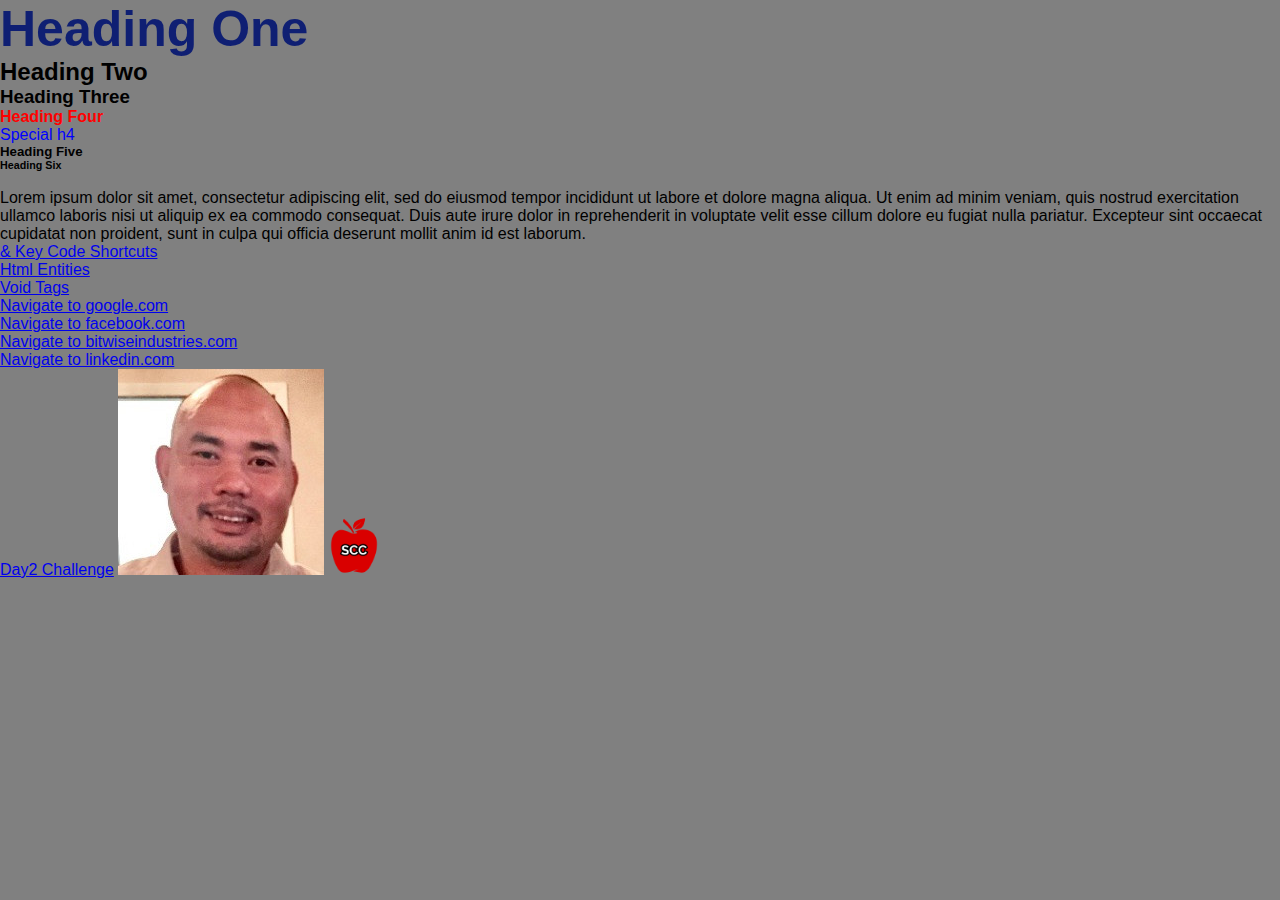
<file: index.html>
<!DOCTYPE html>
<html>
    <head>
        <title>My First Website</title>
        <link rel="stylesheet" href="./css/style.css">
    </head>
    <body>
        <h1 style="color: #0f1f73; font-weight: bold; font-size:50px;">Heading One</h1>
        <h2>Heading Two</h2>
        <h3>Heading Three</h3>
        <h4>Heading Four</h4>
        <h4 id="special-h4">Special h4</h4>
        <h5>Heading Five</h5>
        <h6>Heading Six</h6>
        <img>

        <p>Lorem ipsum dolor sit amet, consectetur adipiscing elit, sed do eiusmod tempor incididunt ut labore et dolore magna aliqua. Ut enim ad minim veniam, quis nostrud exercitation ullamco laboris nisi ut aliquip ex ea commodo consequat. Duis aute irure dolor in reprehenderit in voluptate velit esse cillum dolore eu fugiat nulla pariatur. Excepteur sint occaecat cupidatat non proident, sunt in culpa qui officia deserunt mollit anim id est laborum.</p>

        <a href="./utility/key-code-shortcut.html">&amp; Key Code Shortcuts</a><br>
        <a href="./utility/html-entities.html">Html Entities</a><br>
        <a href="./utility/void-tags.html">Void Tags</a><br>
        <a href="https://google.com" target="_blank">Navigate to google.com</a><br>
        <a href="https://facebook.com" target="_self">Navigate to facebook.com</a><br>
        <a href="https://bitwiseindustries.com" target="_parent">Navigate to bitwiseindustries.com</a><br>
        <a href="https://linkedin.com" target="_top">Navigate to linkedin.com</a><br>
        <a href="./utility/day2-challenge.html">Day2 Challenge</a>
        <img src="./img/cover_image.jpeg" alt="My Cover Image">
        <img src="./img/scc-logo.png" alt="My Cover Image" width="50px">
    </body>
</html>
</file>
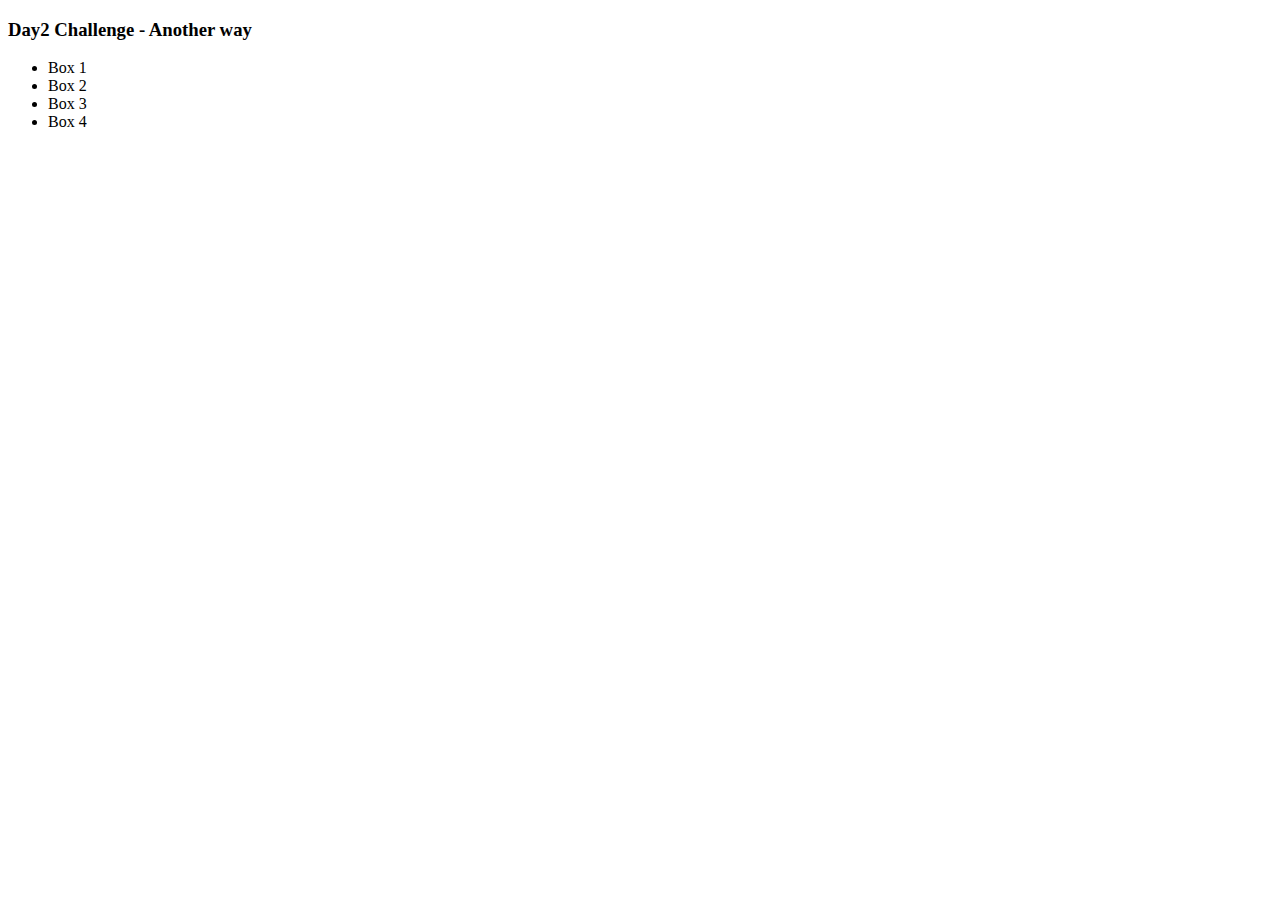
<file: utility/day2-challenge-another-way.html>
<!DOCTYPE html>
<html>
    <head>
        <title>Day2 Challenge - Another way</title>
    </head>
    <body>
        <h3>Day2 Challenge - Another way</h3>
        <ul class="list-box">
            <li class="custom-blue">Box 1</li>
            <li class="custom-red">Box 2</li>
            <li class="custom-yellow">Box 3</li>
            <li class="custom-purple">Box 4</li>
        </ul>
    </body>
</html>
</file>
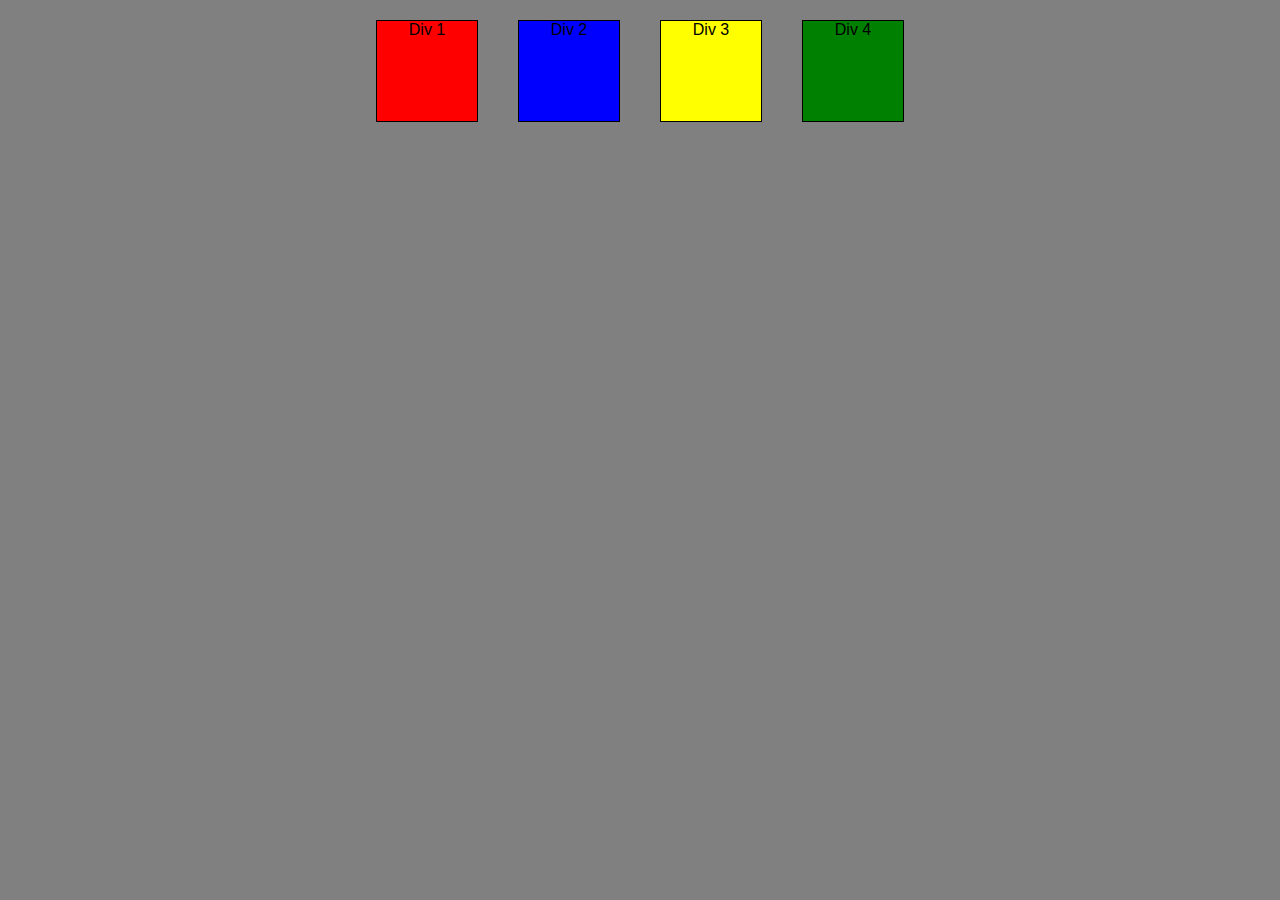
<file: utility/day2-challenge-horizontal.html>
<!DOCTYPE html>
<html>
    <head>
        <title>Day 2 Challenge - Horizontal</title>
        <link rel="stylesheet" href="../css/style.css">
    </head>
    <body>
        <div class="horizontal">
            <div class="box red inline">
                <p>Div 1</p>
            </div>
            <div class="box blue inline">
                <p>Div 2</p>
            </div>
            <div class="box yellow inline">
                <p>Div 3</p>
            </div>
            <div class="box green inline">
                <p>Div 4</p>
            </div>
        </div>
    </body>
</html>
</file>
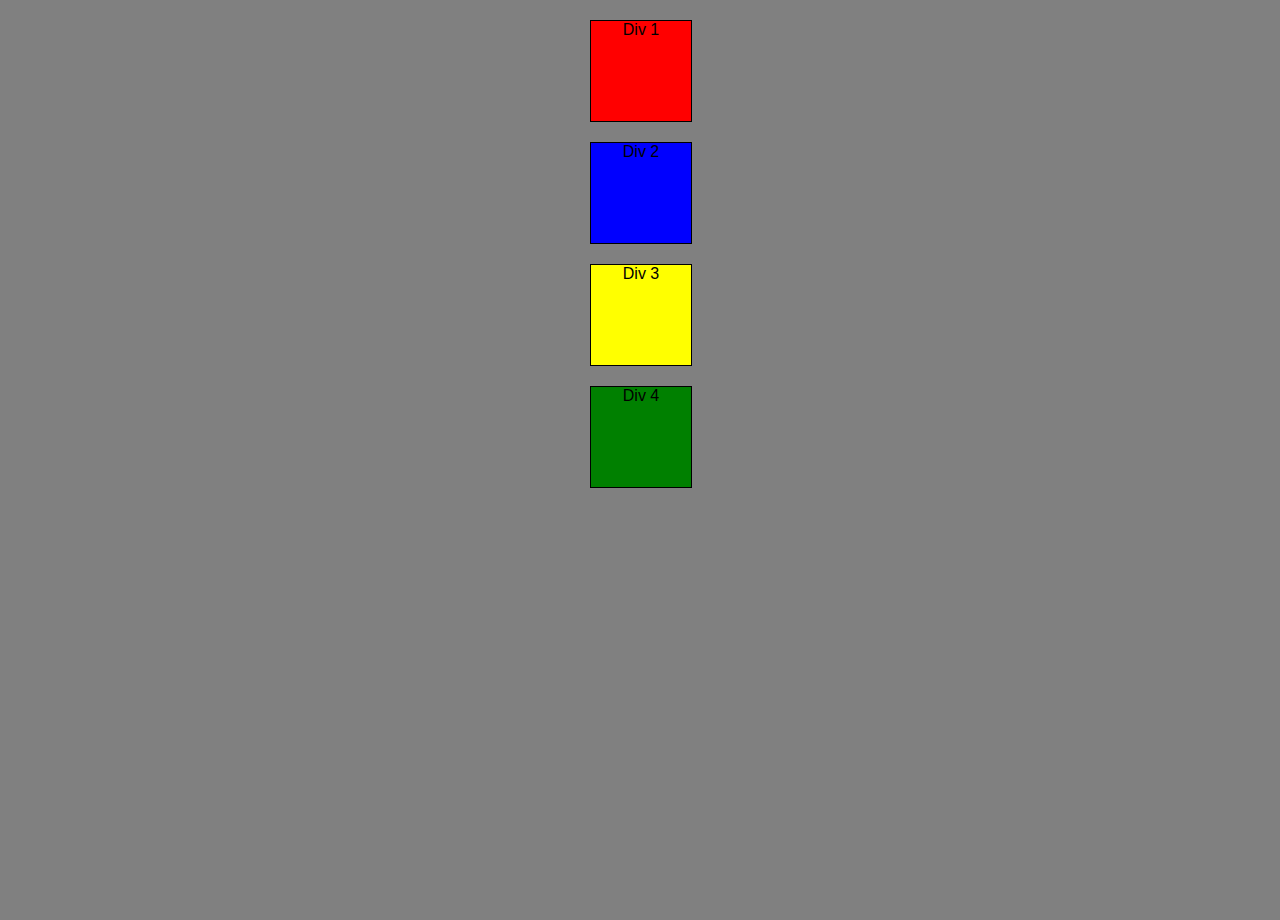
<file: utility/day2-challenge-vertical.html>
<!DOCTYPE html>
<html>
    <head>
        <title>Day 2 Challenge - Vertical</title>
        <link rel="stylesheet" href="../css/style.css">
    </head>
    <body>
        <div class="center">
            <div class="box red">
                <p>Div 1</p>
            </div>
            <div class="box blue">
                <p>Div 2</p>
            </div>
            <div class="box yellow">
                <p>Div 3</p>
            </div>
            <div class="box green">
                <p>Div 4</p>
            </div>
        </div>
    </body>
</html>
</file>
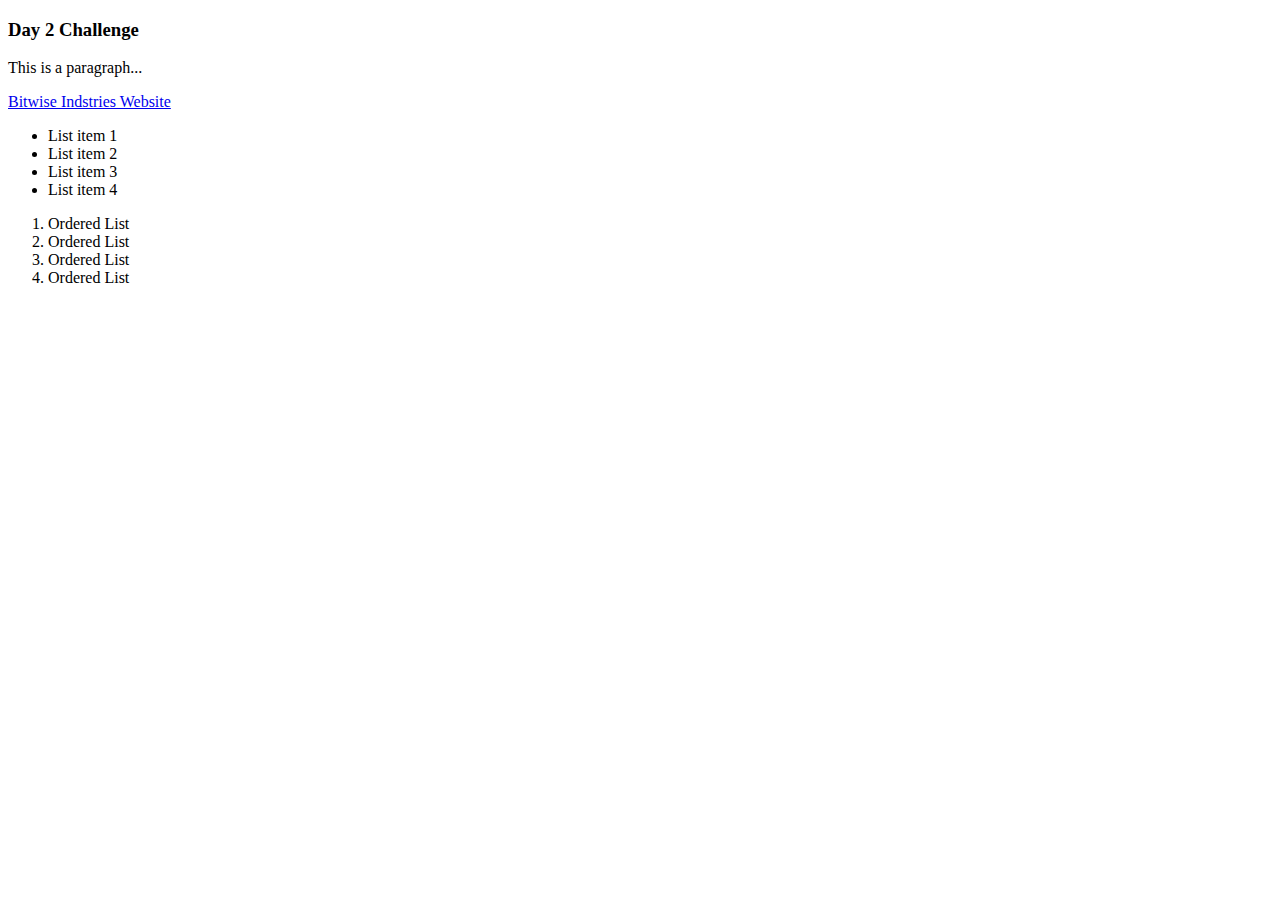
<file: utility/day2-challenge.html>
<!DOCTYPE html>
<html>
    <head>
        <title>Day 2 Challenge</title>
    </head>
    <body>
        <h3>Day 2 Challenge</h3>
        <p>This is a paragraph...</p>
        <a href="https://bitwiseindustries.com" target="_blank">Bitwise Indstries Website</a>
        <ul>
            <li>List item 1</li>
            <li>List item 2</li>
            <li>List item 3</li>
            <li>List item 4</li>
        </ul>
        <ol>
            <li>Ordered List</li>
            <li>Ordered List</li>
            <li>Ordered List</li>
            <li>Ordered List</li>
        </ol>
    </body>
</html>
</file>
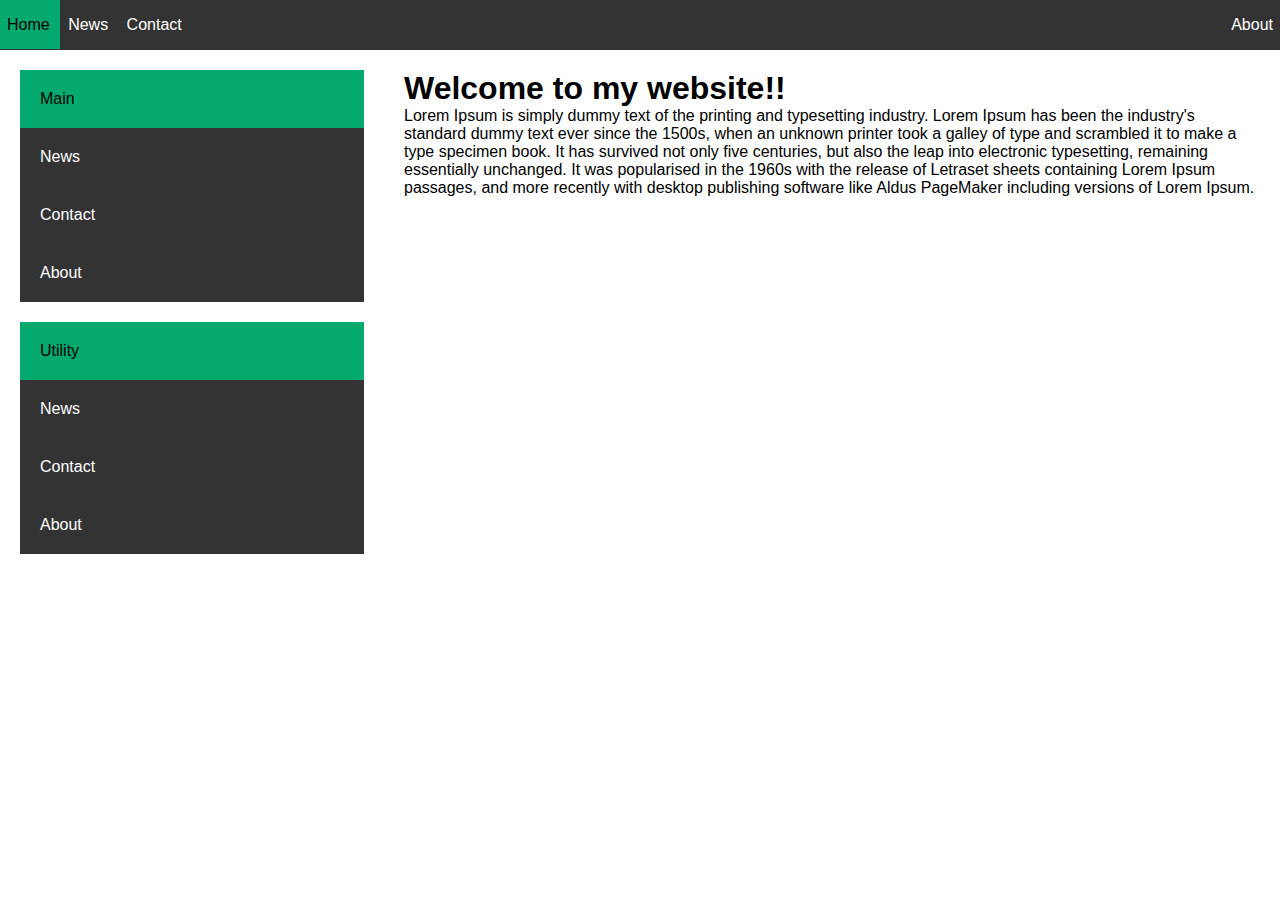
<file: utility/day3-challenge-horizontal-nav.html>
<!DOCTYPE html>
<html lang="en">
    <head>
        <title>Day 3 Challenge Horizontal Nav Bar</title>
        <meta name="description" content="Day 3 challenge for the website for beginner course">
        <style>
            * {
                margin: 0px;
                padding: 0px;
            }
            html, body {
                height: 100%;
                font-family: Verdana,sans-serif;
            }
            ul {
                margin-block-start: 0em;
                margin-block-end: 0em;
                margin-inline-start: 0px;
                margin-inline-end: 0px;
                padding-inline-start: 0px;
            }
            .top-nav {
                position: fixed;
                width: 100%;
                list-style-type: none;
                background-color: #333;
                height: 50px;
                padding: 0px 10px 0px 0px;
            }
            .top-nav > li {
                display: inline;
                margin: 0px -3px;
            }
            .top-nav > li > a {
                color: white;
                text-decoration: none;
                padding: 16px 10px;
                line-height: 50px;
            }
            .top-nav > li:first-child a, .top-nav > li:first-child a:hover {
                color: black;
                background-color: #04AA6D;
            }
            .top-nav > li > a:hover {
                background-color: #5d5d5d;
                color: black;
            }
            .top-nav > li:last-child {
                float: right;
            }
            .side-nav {
                list-style-type: none;
            }
            .side-nav > li {
                background-color: #333;
            }
            .side-nav > li:first-child, 
            .side-nav > li:first-child > a:hover {
                background-color: #04AA6D;
            }
            .side-nav > li:first-child > a {
                color: black;
            }
            .side-nav > li > a {
                display: block;
                color: white;
                padding: 20px 0px 20px 20px;
                text-decoration: none;
            }
            .side-nav > li > a:hover {
                background-color: #5d5d5d;
            }
            .container {
                overflow: auto;
                height: 100%;
            }
            .main {
                margin-top: 50px;
                height: 100%;
            }
            .left {
                width: calc(30% - 40px);
                float: left;
                max-width: 350px;
                height: 100%;
                padding: 20px;
            }
            .left > ul:nth-child(2) {
                margin-top: 20px;
            }
            .right {
                width:calc(70% - 40px);
                float: right;
                height: 100%;
                padding: 20px;
            }
            .footer {
                background-color: #333;
                color: white;
                height: 50px;
                line-height: 50px;
                text-align: center;
                clear: both;
            }
        </style>
    </head>
    <body>
        <div class="container">
            <ul class="top-nav">
                <li><a href="#">Home</a></li>
                <li><a href="#">News</a></li>
                <li><a href="#">Contact</a></li>
                <li><a href="#">About</a></li>
            </ul>
            <div class="main">
                <div class="left">
                    <ul class="side-nav">
                        <li><a href="#">Main</a></li>
                        <li><a href="#">News</a></li>
                        <li><a href="#">Contact</a></li>
                        <li><a href="#">About</a></li>
                    </ul>
                    <ul class="side-nav">
                        <li><a href="#">Utility</a></li>
                        <li><a href="#">News</a></li>
                        <li><a href="#">Contact</a></li>
                        <li><a href="#">About</a></li>
                    </ul>
                </div>
                <div class="right">
                    <h1 title="Welcome text">Welcome to my website!!</h1>
                    <p>Lorem Ipsum is simply dummy text of the printing and typesetting industry. Lorem Ipsum has been the industry's standard dummy text ever since the 1500s, when an unknown printer took a galley of type and scrambled it to make a type specimen book. It has survived not only five centuries, but also the leap into electronic typesetting, remaining essentially unchanged. It was popularised in the 1960s with the release of Letraset sheets containing Lorem Ipsum passages, and more recently with desktop publishing software like Aldus PageMaker including versions of Lorem Ipsum.</p>
                </div>
                <div class="footer">
                    <p title="my main footer">&copy; This is a footer<p>
                </div>
            </div>
        </div>
    </body>
</html>
</file>
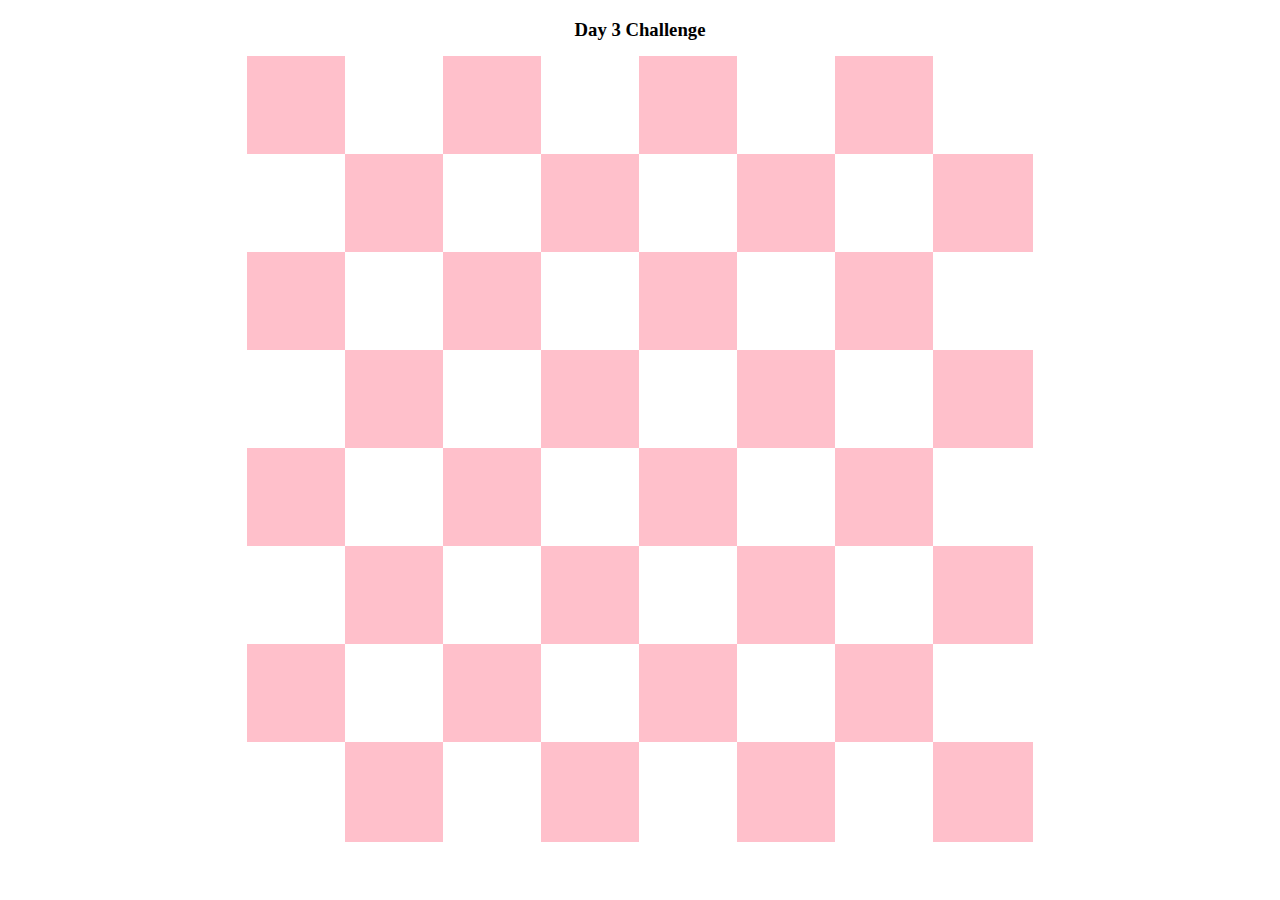
<file: utility/day3-challenge.html>
<!DOCTYPE html>
<html>
    <head>
        <title>Day 3 Challenge</title>
        <style>
            ul {
                list-style-type: none;
                margin-block-start: 0px;
                margin-block-end: 0px;
                margin-inline-start: 0px;
                margin-inline-end: 0px;
                padding-inline-start: 0px;
                text-align: center;
            }
            ul > li {
                display:inline-block;
                width: 100px;
                height: 100px;
                background-color: grey;
                margin: -3px;
            }
            .even {
                background-color: white;
            }
            .odd {
                background-color: pink;
            }
            .center {
                text-align: center;
            }
        </style>
    </head>
    <body>
        <h3 class="center">Day 3 Challenge</h3>
        <ul>
            <li class="odd"></li>
            <li class="even"></li>
            <li class="odd"></li>
            <li class="even"></li>
            <li class="odd"></li>
            <li class="even"></li>
            <li class="odd"></li>
            <li class="even"></li>
        </ul>

        <ul>
            <li class="even"></li>
            <li class="odd"></li>
            <li class="even"></li>
            <li class="odd"></li>
            <li class="even"></li>
            <li class="odd"></li>
            <li class="even"></li>
            <li class="odd"></li>
        </ul>

        <ul>
            <li class="odd"></li>
            <li class="even"></li>
            <li class="odd"></li>
            <li class="even"></li>
            <li class="odd"></li>
            <li class="even"></li>
            <li class="odd"></li>
            <li class="even"></li>
        </ul>

        <ul>
            <li class="even"></li>
            <li class="odd"></li>
            <li class="even"></li>
            <li class="odd"></li>
            <li class="even"></li>
            <li class="odd"></li>
            <li class="even"></li>
            <li class="odd"></li>
        </ul>

        <ul>
            <li class="odd"></li>
            <li class="even"></li>
            <li class="odd"></li>
            <li class="even"></li>
            <li class="odd"></li>
            <li class="even"></li>
            <li class="odd"></li>
            <li class="even"></li>
        </ul>

        <ul>
            <li class="even"></li>
            <li class="odd"></li>
            <li class="even"></li>
            <li class="odd"></li>
            <li class="even"></li>
            <li class="odd"></li>
            <li class="even"></li>
            <li class="odd"></li>
        </ul>

        <ul>
            <li class="odd"></li>
            <li class="even"></li>
            <li class="odd"></li>
            <li class="even"></li>
            <li class="odd"></li>
            <li class="even"></li>
            <li class="odd"></li>
            <li class="even"></li>
        </ul>

        <ul>
            <li class="even"></li>
            <li class="odd"></li>
            <li class="even"></li>
            <li class="odd"></li>
            <li class="even"></li>
            <li class="odd"></li>
            <li class="even"></li>
            <li class="odd"></li>
        </ul>
    </body>
</html>
</file>
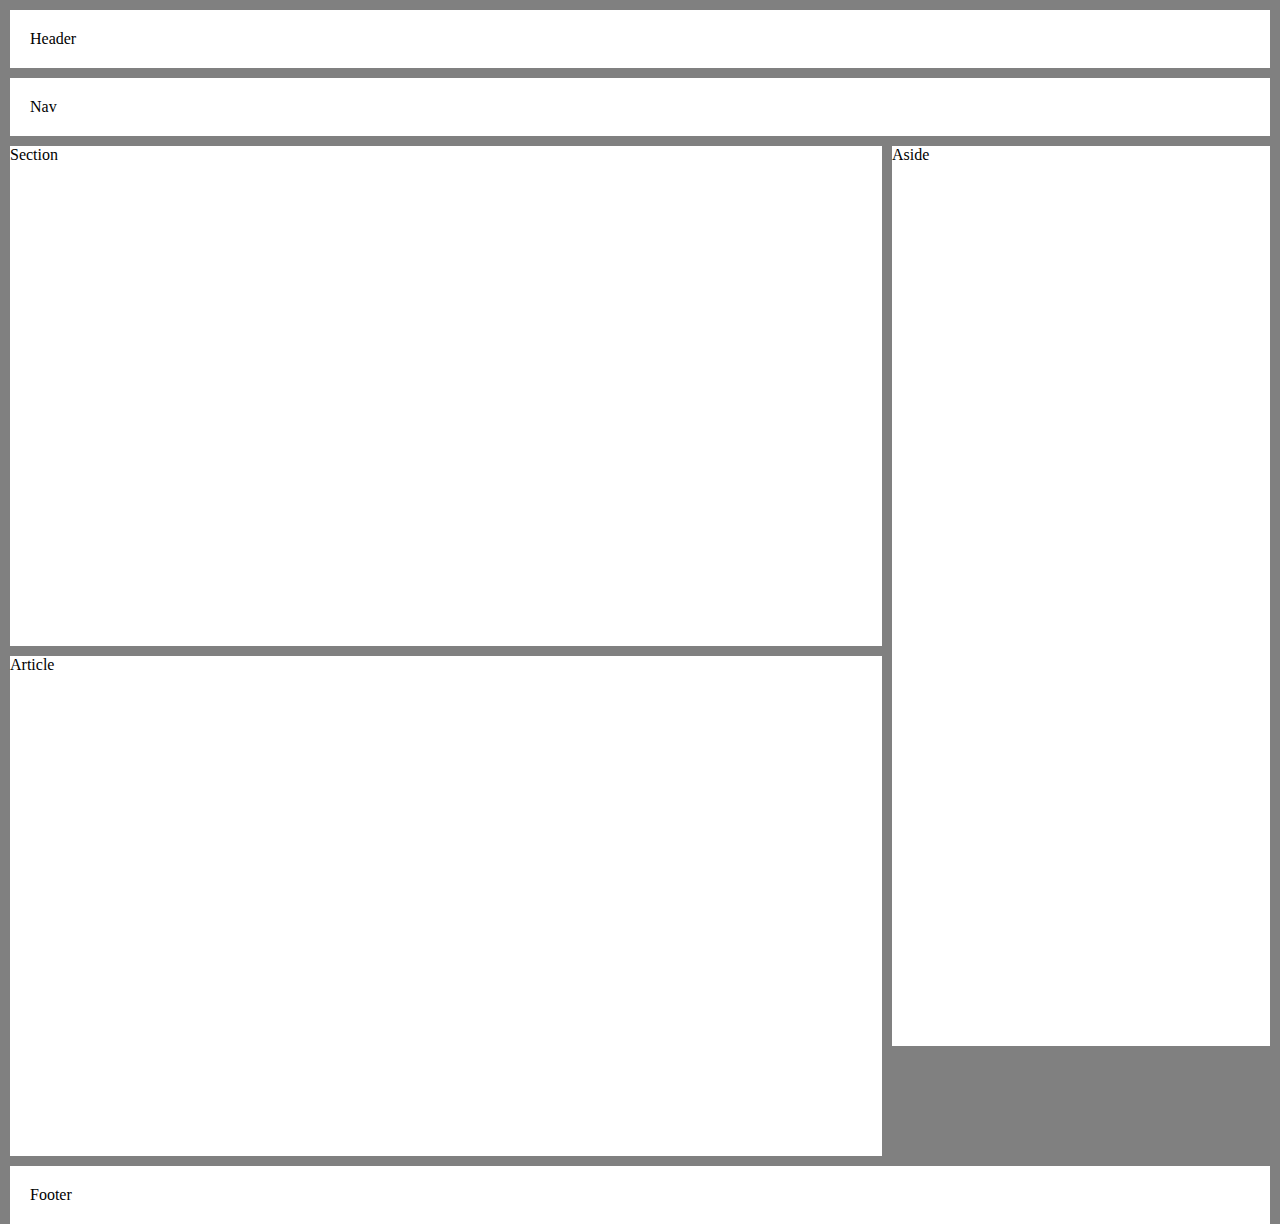
<file: utility/day5-challenge.html>
<!DOCTYPE html>
<html lang="en">
    <head>
        <title>Day 5 Challenge</title>
        <style>
            * {
                margin: 0px;
                padding: 0px;
            }
            html, body {
                height: 100%;
                background-color: grey;  
            }
            body {
                margin: 10px;
            }
            .main-header, .main-footer {
                background-color: white;
                padding: 20px;
                margin-bottom: 10px;
            }
            .main-nav {
                background-color: white;
                padding: 20px;
                margin-bottom: 10px;
            }
            .right-sidebar {
               background-color: white; 
               width: 30%;
               float: right;
               height: 100%;
            }
            .main-section, .main-article {
                height: 500px;
                background-color: white;
                width: calc(70% - 10px);
                margin-bottom: 10px;
            }
        </style>
    </head>
    <body>
        <header class="main-header">Header</header>
        <nav class="main-nav">Nav</nav>
        <aside class="right-sidebar">Aside</aside>
        <section class="main-section">Section</section>
        <article class="main-article">Article</article>
        <footer class="main-footer">Footer</footer>
    </body>
</html>
</file>
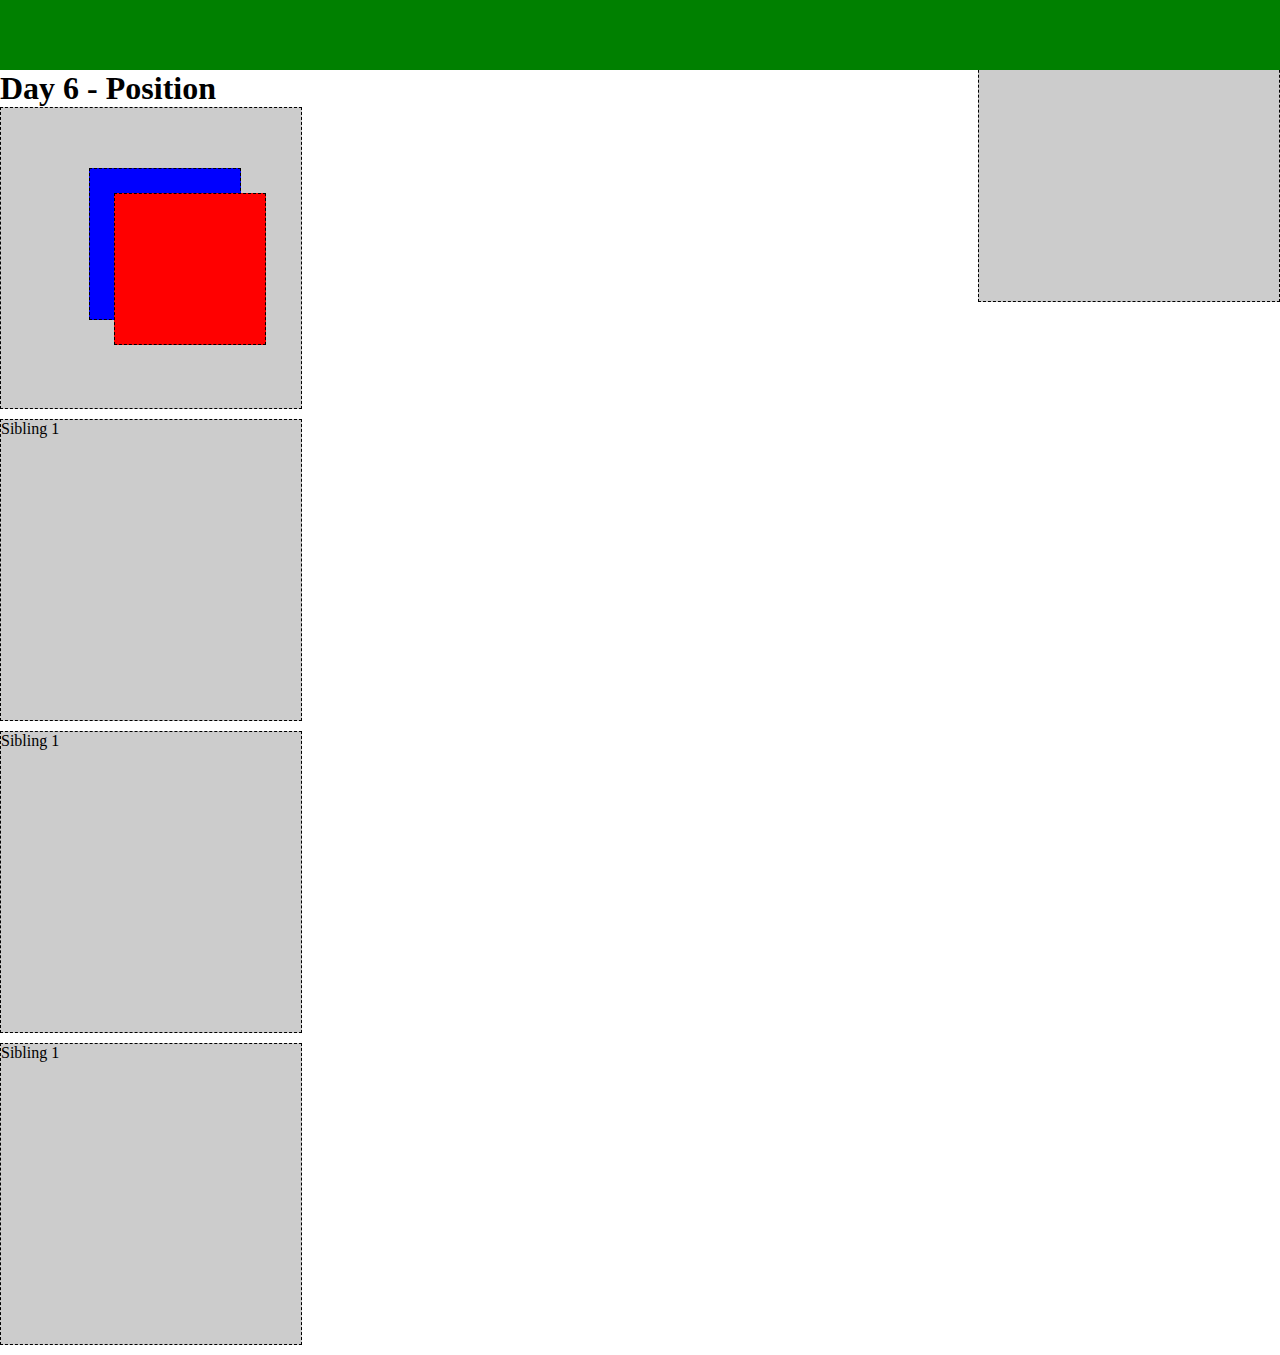
<file: utility/day6-position.html>
<!DOCTYPE html>
<html>
    <head>
        <title>Day 6 - Position</title>
        <style>
            * {
                margin: 0px;
                padding: 0px;
            }
            .top-bar {
                height: 70px; 
                width: 100%;
                background-color: green;
                position: -webkit-sticky;
                position: sticky;
                top: 0px;
                z-index: 999;
            }
            .box {
                width: 150px;
                height: 150px;
                background-color: #CCC;
                margin-bottom: 10px;
                border: 1px dashed #000;
            }
            .parent {
                width: 300px;
                height: 300px;
                position: relative;
            }
            .child {
                position: absolute;
                top: 60px;
                right: 60px;
                background-color: blue;
            }
            .red {
                background-color: red;
                top:85px;
                right: 35px;
            }
            .sibling {
                width: 300px;
                height: 300px;  
            }
            .sibling-2 {
                width: 300px;
                height: 300px;
                position: absolute;
                top: 0px;
                right: 0px;
                z-index: -1;
            }
        </style>
    </head>
    <body>
        <div class="top-bar"></div>
        <h1>Day 6 - Position</h1>
        <div class="parent box">
            <div class="child box"></div>
            <div class="child red box"></div>
        </div>
        <div class="sibling box"><p>Sibling 1</p></div>
        <div class="sibling box"><p>Sibling 1</p></div>
        <div class="sibling box"><p>Sibling 1</p></div>
        <div class="sibling-2 box"><p>Sibling 2<p></div>
    </body>
</html>
</file>
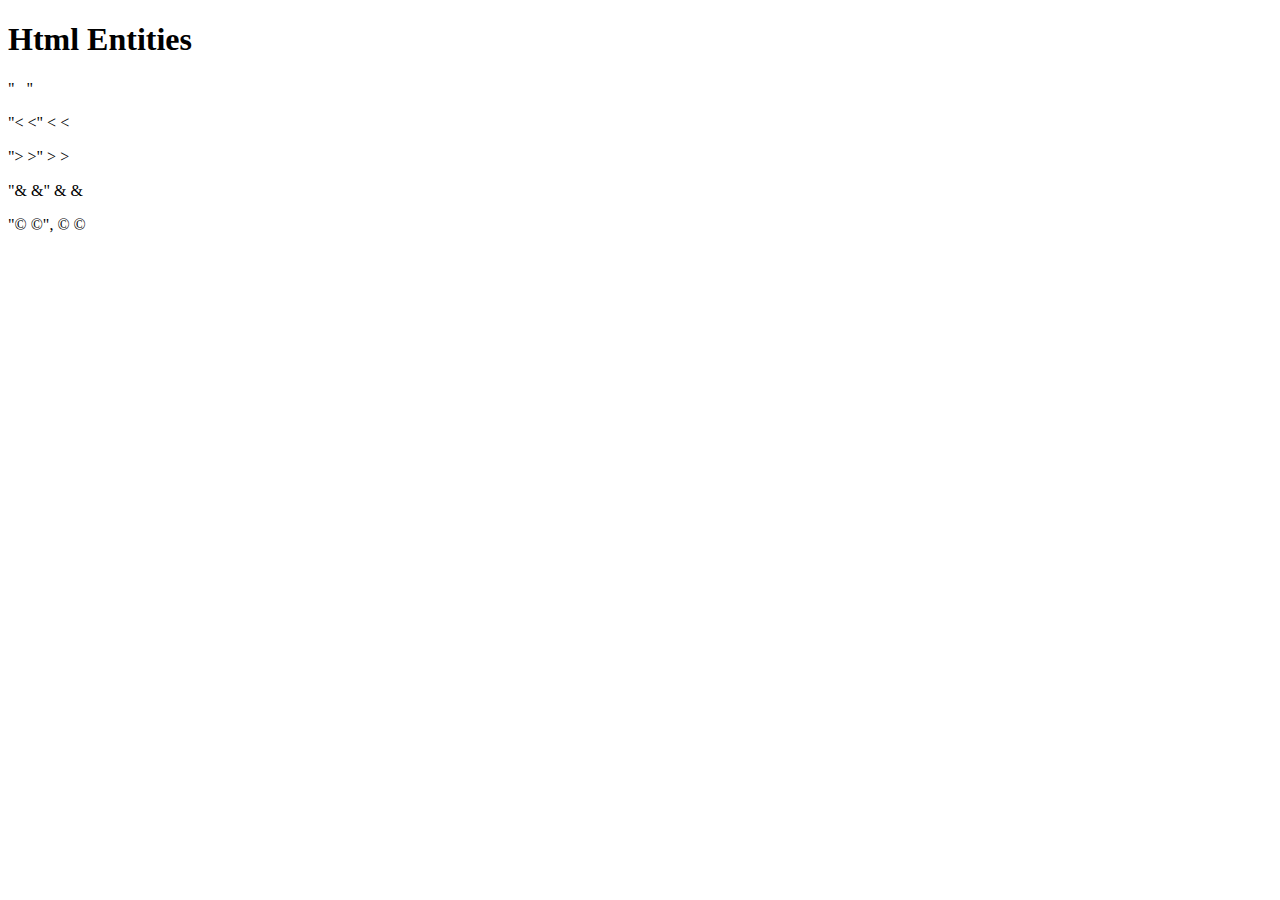
<file: utility/html-entities.html>
<!DOCTYPE html>
<html>
    <head>
        <title>Html Entities Example</title>
    </head>
    <body>
        <h1>Html Entities</h1>
        <p>"&nbsp; &#160;" &nbsp; &#160;</p>
        <p>"&lt; &#60;" &lt; &#60;</p>
        <p>"&gt; &#62;" &gt; &#62;</p>
        <p>"&amp; &#38;" &amp; &#38;</p>
        <p>"&copy; &#169;", &copy; &#169;</p>
    </body>
</html>
</file>
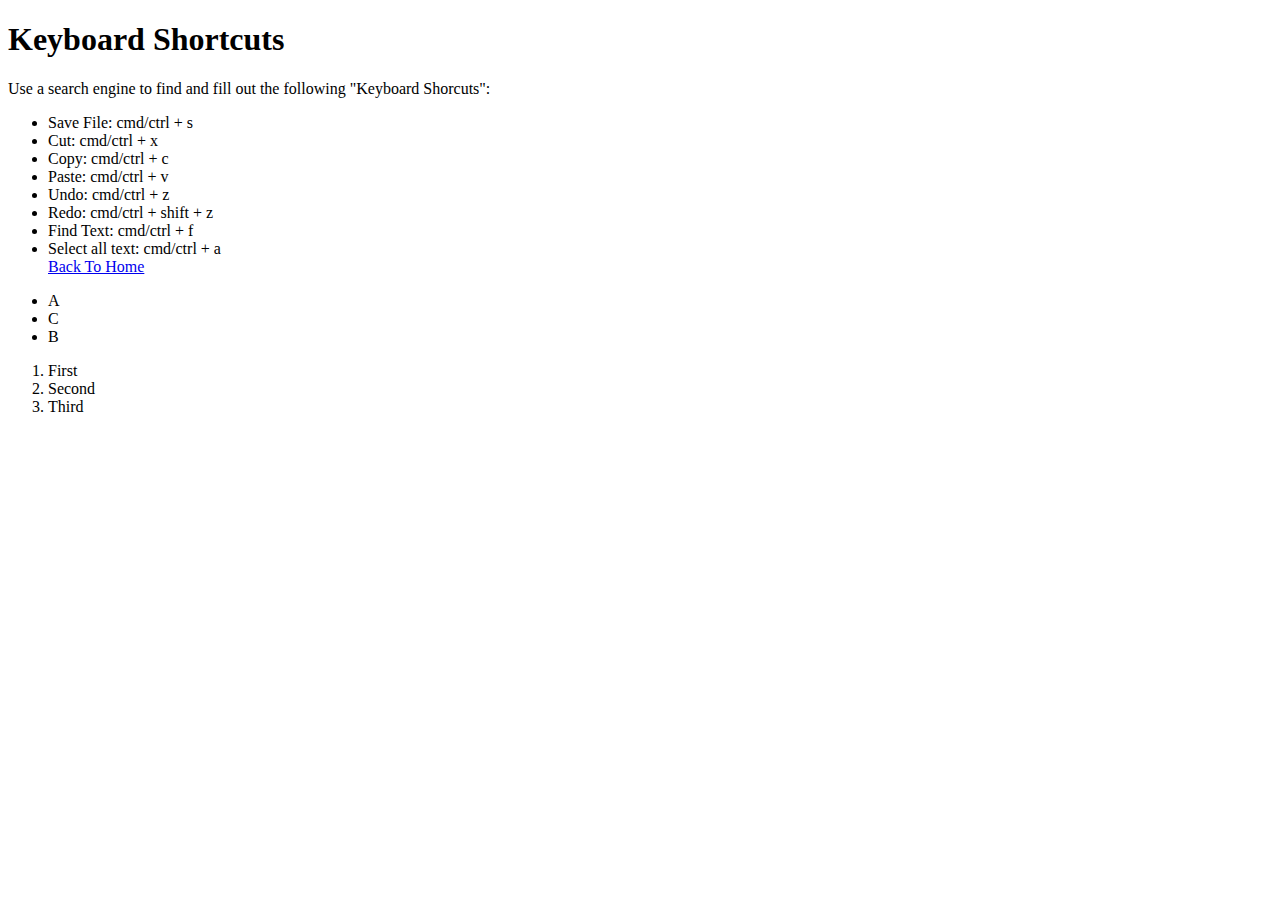
<file: utility/key-code-shortcut.html>
<!DOCTYPE html>
<html>
    <head>
        <title>Keycode Shortcut</title>
    </head>
    <body>
        <h1>Keyboard Shortcuts</h1>
        <p>Use a search engine to find and fill out the following "Keyboard Shorcuts":</p>
        <ul>
            <!--   EXAMPLE -->
            <li>Save File: cmd/ctrl + s</li>
            <!--   END EXAMPLE -->
            <li>Cut: cmd/ctrl + x</li>
            <li>Copy: cmd/ctrl + c</li>
            <li>Paste: cmd/ctrl + v</li>
            <li>Undo: cmd/ctrl + z</li>
            <li>Redo: cmd/ctrl + shift + z</li>
            <li>Find Text: cmd/ctrl + f</li>
            <li>Select all text: cmd/ctrl + a</li>
            <a href="../index.html">Back To Home</a>
        </ul>
        <ul>
            <li>A</li>
            <li>C</li>
            <li>B</li>
        </ul>
        <ol>
            <li>First</li>
            <li>Second</li>
            <li>Third</li>
        </ol>
    </body>
</html>
</file>
<file: css/style.css>
body { 
    background-color: grey; 
    font-weight: normal;
    color: #000000;
}
h4 {
    color: red;
}
#special-h4 {
    color: blue;
    font-weight: normal;
}
.box {
    height: 100px;
    width: 100px;
    border: 1px solid #000000;
    margin: 20px;
    text-align: center;
}
.red {
    background-color: red;
}
.blue {
    background-color: blue;
}
.yellow {
    background-color: yellow;
}
.green {
    background-color: green;
}
.center {
    margin: 0px auto;
    width: 140px;
}
.horizontal {
    width: 100%;
    overflow: auto;
    width: 568px;
    margin: 0px auto;
}
.inline {
    display: inline;
    float: left;
    text-align: center;
}

/*  Day 2 Challenge CSS */
.list-box {
    list-style-type: none;
    text-align: center;
}
.list-box > li {
    display: inline-block;
    width: 100px;
    height: 100px;
    text-align: center;
    line-height: 100px;
    margin: 0px 20px;
}
.custom-blue {
    background-color: #3236b5;
}
.custom-red {
    background-color: #e40c0c;
}
.custom-yellow {
    background-color: #e5ff0c;
}
.custom-purple {
    background-color: #5b08e0;
}
/*  End Day 2 Challenge CSS */


* {
    margin: 0px;
    padding: 0px;
}
html, body {
    height: 100%;
    font-family: Verdana,sans-serif;
}
ul {
    margin-block-start: 0em;
    margin-block-end: 0em;
    margin-inline-start: 0px;
    margin-inline-end: 0px;
    padding-inline-start: 0px;
}
.top-nav {
    list-style-type: none;
    background-color: #333;
    height: 50px;
    padding: 0px 10px 0px 0px;
}
.top-nav > li {
    display: inline;
    margin: 0px -3px;
}
.top-nav > li > a {
    color: white;
    text-decoration: none;
    padding: 16px 10px;
    line-height: 50px;
}
.top-nav > li:first-child a, .top-nav > li:first-child a:hover {
    color: black;
    background-color: #04AA6D;
}
.top-nav > li > a:hover {
    background-color: #5d5d5d;
    color: black;
}
.top-nav > li:last-child {
    float: right;
}
.side-nav {
    list-style-type: none;
}
.side-nav > li {
    background-color: #333;
}
.side-nav > li:first-child, 
.side-nav > li:first-child > a:hover {
    background-color: #04AA6D;
}
.side-nav > li:first-child > a {
    color: black;
}
.side-nav > li > a {
    display: block;
    color: white;
    padding: 20px 0px 20px 20px;
    text-decoration: none;
}
.side-nav > li > a:hover {
    background-color: #5d5d5d;
}
.container {
    overflow: auto;
    height: 100%;
}
.left {
    width: calc(30% - 40px);
    float: left;
    max-width: 350px;
    height: 100%;
    padding: 20px;
}
.left > ul:nth-child(2) {
    margin-top: 20px;
}
.right {
    width:calc(70% - 40px);
    float: right;
    height: 100%;
    padding: 20px;
}
.footer {
    background-color: #333;
    color: white;
    height: 50px;
    line-height: 50px;
    text-align: center;
    clear: both;
}
</file>
